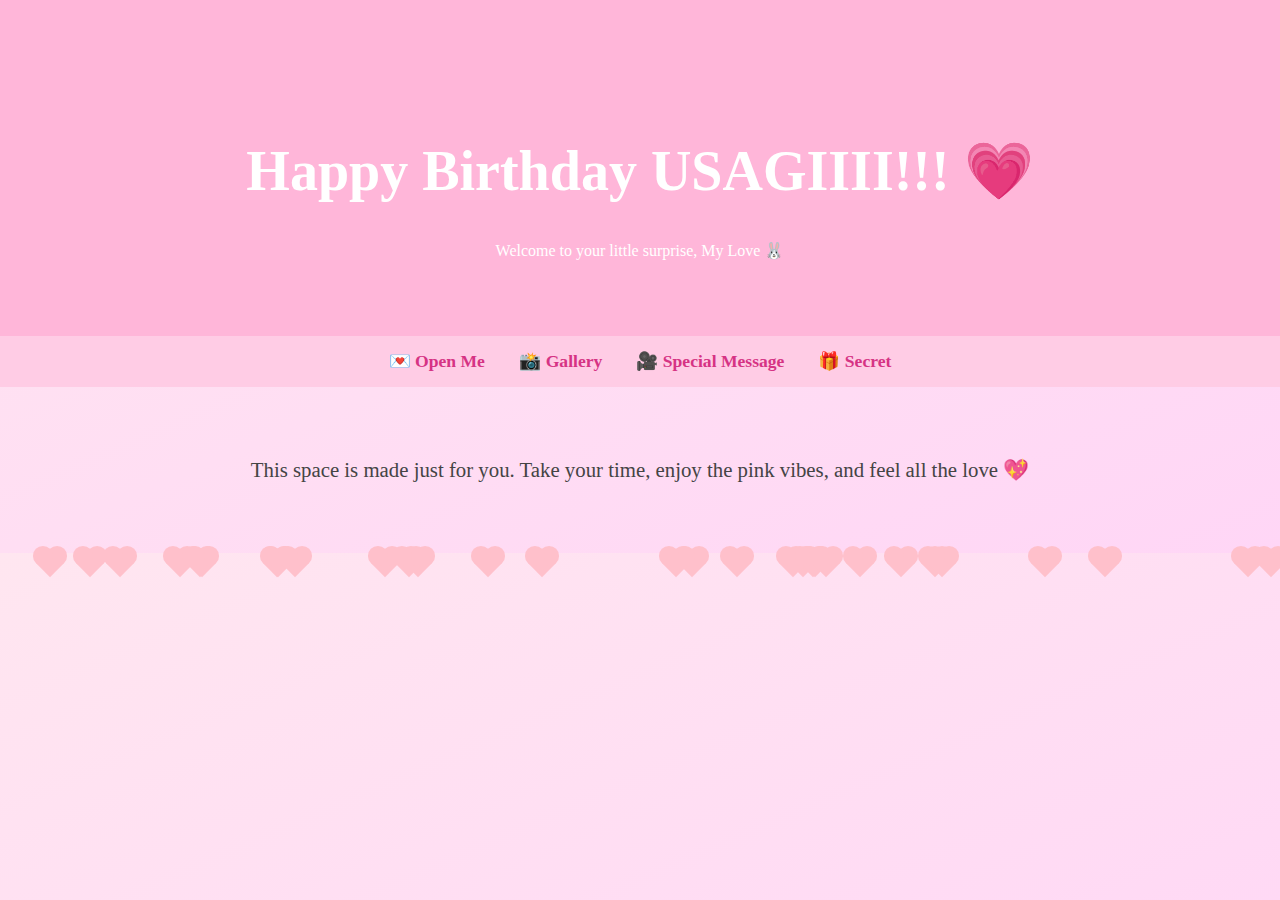
<file: index.html>
<!DOCTYPE html>
<html lang="en">
<head>
  <meta charset="UTF-8">
  <meta name="viewport" content="width=device-width, initial-scale=1.0">
  <title>Happy Birthday, Usagi 💖</title>
  <style>
    body {
      margin: 0;
      font-family: 'Comic Sans MS', cursive;
      background: linear-gradient(to bottom right, #ffe6f0, #ffd6f6);
      overflow: hidden;
    }
    header {
      text-align: center;
      padding: 100px 20px 60px;
      background-color: #ffb6d9;
      color: white;
    }
    header h1 {
      font-size: 3.5em;
    }
    nav {
      text-align: center;
      background-color: #ffcce5;
      padding: 15px;
    }
    nav a {
      margin: 0 15px;
      text-decoration: none;
      color: #d63384;
      font-weight: bold;
      font-size: 1.1em;
    }
    .content {
      text-align: center;
      padding: 50px 20px;
      font-size: 1.3em;
      color: #444;
    }
    .heart {
      position: absolute;
      width: 20px;
      height: 20px;
      background-color: pink;
      transform: rotate(45deg);
      animation: float 10s infinite;
    }
    .heart::before,
    .heart::after {
      content: "";
      position: absolute;
      width: 20px;
      height: 20px;
      background-color: pink;
      border-radius: 50%;
    }
    .heart::before {
      top: -10px;
      left: 0;
    }
    .heart::after {
      left: -10px;
      top: 0;
    }
    @keyframes float {
      0% {
        transform: translateY(0) rotate(45deg);
        opacity: 1;
      }
      100% {
        transform: translateY(-100vh) rotate(45deg);
        opacity: 0;
      }
    }
  </style>
</head>
<body>
  <header>
    <h1>Happy Birthday USAGIIII!!! 💗</h1>
    <p>Welcome to your little surprise, My Love 🐰</p>
  </header>

  <nav>
    <a href="love.html">💌  Open Me </a>
    <a href="gallery.html">📸 Gallery</a>
    <a href="video.html">🎥 Special Message</a>
  
    <a href="secret.html">🎁 Secret</a>
  </nav>

  <div class="content">
    <p>This space is made just for you. Take your time, enjoy the pink vibes, and feel all the love 💖</p>
  </div>

  <!-- Floating hearts animation -->
  <script>
    const heartCount = 30;
    for (let i = 0; i < heartCount; i++) {
      const heart = document.createElement('div');
      heart.className = 'heart';
      heart.style.left = Math.random() * 100 + 'vw';
      heart.style.animationDuration = (5 + Math.random() * 5) + 's';
      document.body.appendChild(heart);
    }
  </script>
</body>
</html>
</file>
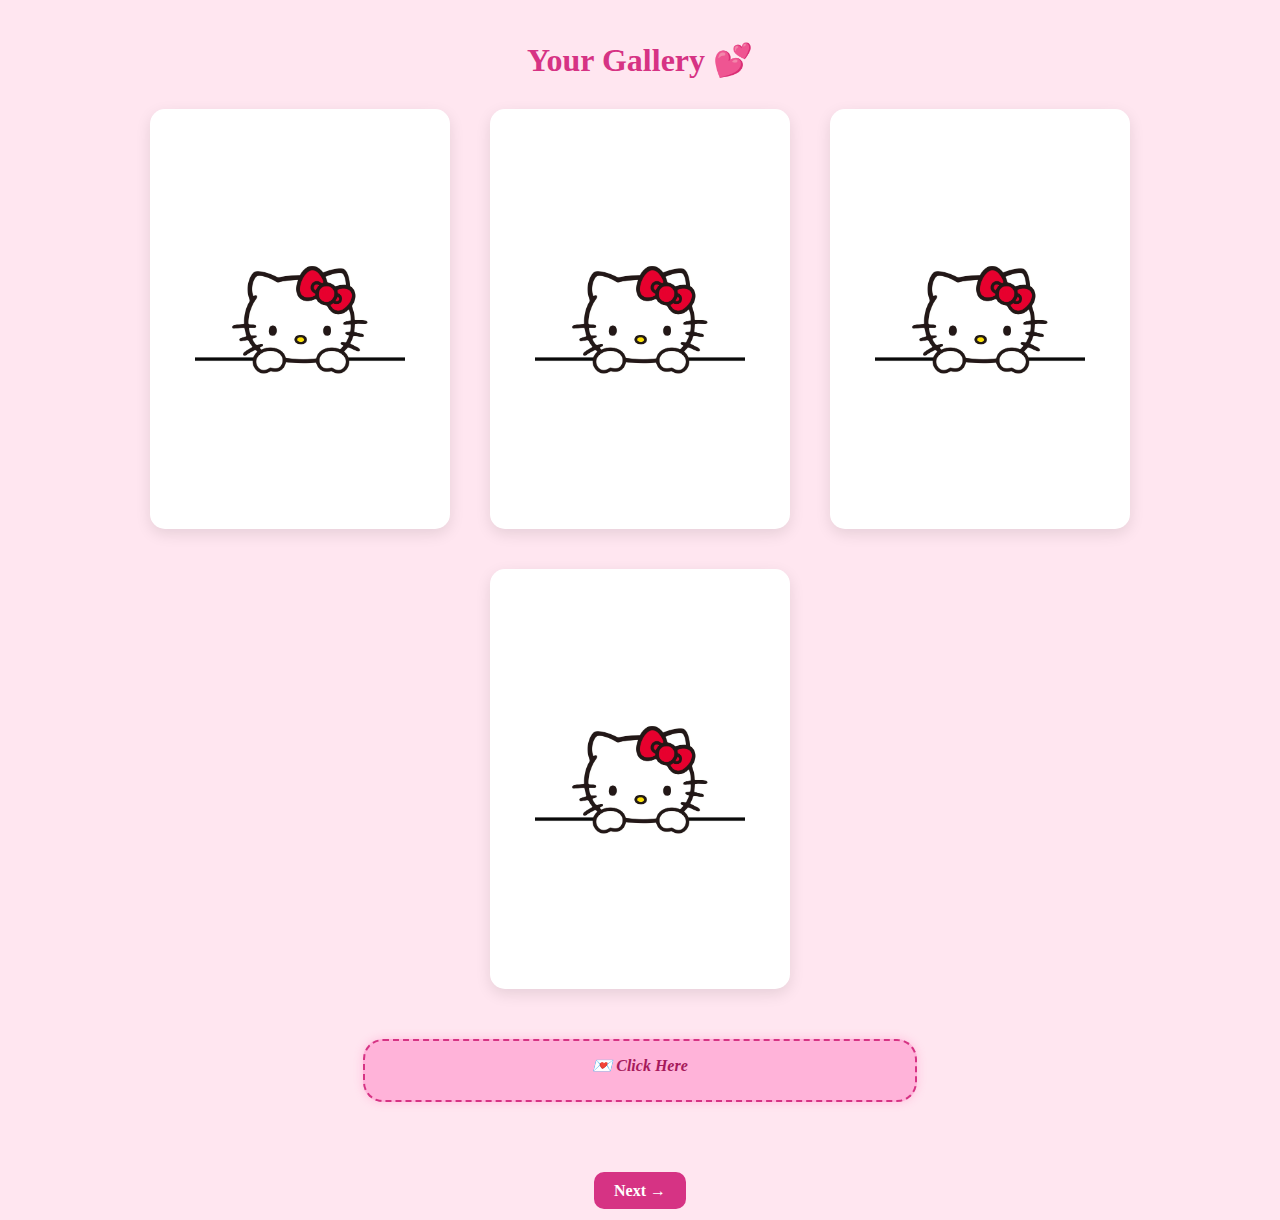
<file: gallery.html>
<!DOCTYPE html>
<html lang="en">
<head>
  <meta charset="UTF-8">
  <meta name="viewport" content="width=device-width, initial-scale=1.0">
  <title>Gallery 📸</title>
  <style>
    body {
      margin: 0;
      font-family:'Comic Sans MS', cursive;
      background-color: #ffe6f0;
      color: #333;
      text-align: center;
      padding: 20px;
      overflow-x: hidden;
    }
    h1 {
      color: #d63384;
      margin-bottom: 30px;
    }
    .gallery {
      display: flex;
      flex-wrap: wrap;
      justify-content: center;
      gap: 40px;
    }
    .gallery .card {
      position: relative;
      width: 300px;
      height: 420px;
      perspective: 1000px;
      cursor: pointer;
    }
    .card-inner {
      width: 100%;
      height: 100%;
      transition: transform 0.8s;
      transform-style: preserve-3d;
      position: relative;
    }
    .card.flipped .card-inner {
      transform: rotateY(180deg);
    }
    .card-front, .card-back {
      position: absolute;
      width: 100%;
      height: 100%;
      border-radius: 15px;
      backface-visibility: hidden;
      box-shadow: 0 5px 15px rgba(0,0,0,0.1);
    }
    .card-front {
      background: url('Images/H-K.png') center/70% no-repeat, #fff;
      /* If you want to use the online image, use:
      background: url('https://pngimg.com/d/bunny_PNG2417.png') center/70% no-repeat, #fff;
      */
    }
    .card-back {
      background-color: #fff;
      transform: rotateY(180deg);
      display: flex;
      flex-direction: column;
      align-items: center;
      justify-content: center;
      padding: 10px;
    }
    .card-back img, .card-back video {
      width: 95%;
      height: 260px; /* or set to 100% for full height */
      object-fit: cover;
      border-radius: 12px;
      margin-bottom: 10px;
      box-shadow: 0 5px 15px rgba(0,0,0,0.2);
    }
    .comment {
      font-size: 0.95em;
      color: #d63384;
      font-style: italic;
    }
    .back {
      margin-top: 80px;
      text-align: center;
    }
    .back a {
      text-decoration: none;
      color: white;
      background-color: #d63384;
      padding: 10px 20px;
      border-radius: 10px;
      font-weight: bold;
    }
    .modal {
      display: none;
      position: fixed;
      z-index: 1000;
      padding-top: 60px;
      left: 0;
      top: 0;
      width: 100%;
      height: 100%;
      overflow: auto;
      background-color: rgba(0,0,0,0.8);
    }
    .modal-content {
      margin: auto;
      display: block;
      max-width: 80vw;
      max-height: 80vh;
      border-radius: 15px;
      box-shadow: 0 5px 30px rgba(0,0,0,0.3);
      animation: zoomIn 0.3s;
    }
    @keyframes zoomIn {
      from {transform: scale(0.7);}
      to {transform: scale(1);}
    }
    .close {
      position: absolute;
      top: 30px;
      right: 50px;
      color: #fff;
      font-size: 40px;
      font-weight: bold;
      cursor: pointer;
      z-index: 1001;
    }
    .sparkle {
      position: absolute;
      width: 10px;
      height: 10px;
      background: radial-gradient(circle, #fff, #ffccf5);
      border-radius: 50%;
      animation: sparkle 1s ease-out forwards;
      pointer-events: none;
      z-index: 999;
    }
    @keyframes sparkle {
      from { opacity: 1; transform: scale(1); }
      to { opacity: 0; transform: scale(2); }
    }
    .reveal-btn {
      margin-top: 10px;
      padding: 8px 16px;
      background-color: #d63384;
      color: white;
      border: none;
      border-radius: 12px;
      cursor: pointer;
      font-weight: bold;
      transition: background-color 0.3s;
    }
    .reveal-btn:hover {
      background-color: #c32a6d;
    }
    .hidden-message {
      display: none;
      margin-top: 10px;
      font-size: 1.1em;
      color: #333;
      background-color: #ffe6f0;
      padding: 10px;
      border-radius: 10px;
      box-shadow: 0 5px 15px rgba(0,0,0,0.1);
    }
    .hidden-message.show {
      display: block;
    }
    .secret-message {
  margin: 50px auto;
  max-width: 500px;
  background: #ffb3d9;
  border: 2px dashed #d63384;
  border-radius: 20px;
  padding: 15px 25px;
  color: #a61b5c;
  font-weight: bold;
  font-style: italic;
  font-size: 1em;
  cursor: pointer;
  box-shadow: 0 0 10px rgba(255, 105, 180, 0.3);
  transition: all 0.3s ease-in-out;
}

.secret-message:hover {
  box-shadow: 0 0 20px rgba(255, 105, 180, 0.5);
  transform: scale(1.02);
}

.secret-message .hidden-text {
  max-height: 0;
  overflow: hidden;
  opacity: 0;
  transition: all 0.6s ease;
  margin-top: 10px;
  color: #87004e;
}

.secret-message.revealed .hidden-text {
  max-height: 200px;
  opacity: 1;
}

  </style>
</head>
<body>
  <h1>Your Gallery 💕</h1>
  <div class="gallery">
    <div class="card">
      <div class="card-inner">
        <div class="card-front"></div>
        <div class="card-back">
          <img src="Images/Pic1.jpg" alt="Surprise 1">
          <div class="comment">
            <img src="Images/Omenheart animation.webp" alt="Omenheart" style="height:2.5em; width:2.5em; vertical-align:-0.2em; margin-left:2px;">
            For the way you make me look at you
          </div>
          <div class="hidden-message">
            You are my favorite surprise! 💖
          </div>
        </div>
      </div>
    </div>

    <div class="card">
      <div class="card-inner">
        <div class="card-front"></div>
        <div class="card-back">
          <img src="Images/pic2.jpg" alt="Surprise 2">
          <div class="comment"><img src="Images/Wow.webp" alt="Animated Wow" style="height:2.5em; width:2.5em; vertical-align:-0.2em; margin-left:2px;">
            For those gorgeous mesmerizing green eyes & how chokeable you are   </div>
        </div>
      </div>
    </div>

    <div class="card">
      <div class="card-inner">
        <div class="card-front"></div>
        <div class="card-back">
          <img src="Images/PIC3.jpg" alt="Surprise 3">
          <div class="comment">For the love you show in " BIG "  things<img src="Images/smirk.png" alt="Animated hearts" style="height:2.5em; width:2.5em; vertical-align:-0.2em; margin-left:2px;">
          </div>
        </div>
      </div>
    </div>

    <div class="card">
      <div class="card-inner">
        <div class="card-front"></div>
        <div class="card-back">
  <video src="Images/PIC4.mp4" controls autoplay loop muted style="width:90%;border-radius:12px;box-shadow:0 5px 15px rgba(0,0,0,0.2);margin-bottom:10px;"></video>
  <div class="comment"><img src="Images/Lick.webp" alt="Animated Lick" style="height:2.5em; width:2.5em; vertical-align:-0.2em; margin-left:2px;"> And for how exquisitely alluring & delicious you look 
  <p>(even Han would approve )</p> </div>
</div>
      </div>
    </div>
  </div> <!-- End of .gallery -->

  <div class="secret-message" onclick="revealMessage(this)">
    💌 Click Here
    <div class="hidden-text">
      For every time you lit up my days, my nights, and even my darkest hours — thank you for being so kind, so sweet, so caring… and for teaching me what it truly means to love someone. 🐰💖<br>
      Every little moment with you is my favorite one.
    </div>
  </div>

  <div class="back">
    <a href="video.html">Next →</a>
  </div>

  <div id="imgModal" class="modal">
    <span class="close">&times;</span>
    <img class="modal-content" id="modalImg">
  </div>

  <audio id="flipSound" src="https://cdn.pixabay.com/download/audio/2022/03/15/audio_d80e8b7885.mp3?filename=card-flip-1-89169.mp3"></audio>

  <script>
    const modal = document.getElementById('imgModal');
    const modalImg = document.getElementById('modalImg');
    const closeBtn = document.querySelector('.close');
    const flipSound = document.getElementById('flipSound');

    document.querySelectorAll('.card').forEach(card => {
      card.addEventListener('click', () => {
        card.classList.toggle('flipped');
        flipSound.currentTime = 0;
        flipSound.play();
        const sparkle = document.createElement('div');
        sparkle.className = 'sparkle';
        sparkle.style.top = `${Math.random() * window.innerHeight}px`;
        sparkle.style.left = `${Math.random() * window.innerWidth}px`;
        document.body.appendChild(sparkle);
        setTimeout(() => sparkle.remove(), 1000);
      });
    });

    document.querySelectorAll('.card-back img').forEach(img => {
      img.onclick = function (e) {
        e.stopPropagation();
        modal.style.display = "block";
        modalImg.src = this.src;
      }
    });

    closeBtn.onclick = function () {
      modal.style.display = "none";
    }

    modal.onclick = function (e) {
      if (e.target === modal) {
        modal.style.display = "none";
      }
    }

    function revealMessage(el) {
      el.classList.toggle('revealed');
    }
  </script>
</body>
</html>
</file>
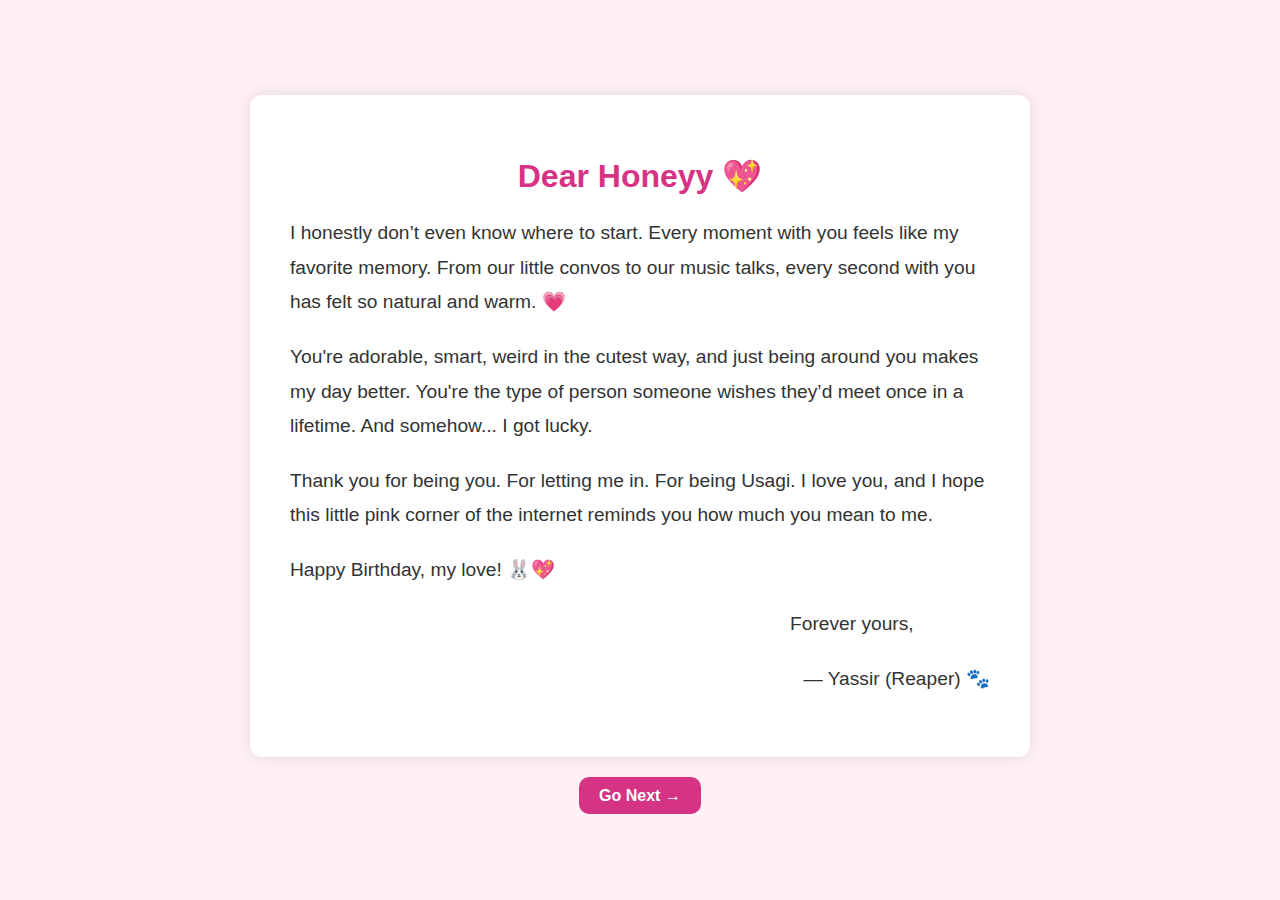
<file: love.html>
<!DOCTYPE html>
<html lang="en">
<head>
  <meta charset="UTF-8">
  <meta name="viewport" content="width=device-width, initial-scale=1.0">
  <title>Love Letter 💌</title>
  <style>
    body {
      margin: 0;
      padding: 0;
      font-family: 'Comic Sans MS', cursive, sans-serif;
      background: #fff0f5;
      color: #333;
      display: flex;
      flex-direction: column;
      align-items: center;
      justify-content: center;
      min-height: 100vh;
    }
    .letter {
      background: white;
      border-radius: 12px;
      padding: 40px;
      max-width: 700px;
      box-shadow: 0 0 15px rgba(0,0,0,0.1);
    }
    .letter h1 {
      text-align: center;
      color: #d63384;
    }
    .letter p {
      font-size: 1.2em;
      line-height: 1.8em;
      margin-bottom: 20px;
    }
    .back {
      margin-top: 30px;
    }
    .back a {
      text-decoration: none;
      color: #fff;
      background-color: #d63384;
      padding: 10px 20px;
      border-radius: 10px;
      font-weight: bold;
    }
  </style>
</head>
<body>
  <div class="letter">
    <h1>Dear Honeyy 💖</h1>
    <p>
      I honestly don’t even know where to start. Every moment with you feels like my favorite memory. From our little convos to our music talks, every second with you has felt so natural and warm. 💗
    </p>
    <p>
      You're adorable, smart, weird in the cutest way, and just being around you makes my day better. You're the type of person someone wishes they’d meet once in a lifetime. And somehow... I got lucky.
    </p>
    <p>
      Thank you for being you. For letting me in. For being Usagi. I love you, and I hope this little pink corner of the internet reminds you how much you mean to me. 
     </p>
    <p>
      Happy Birthday, my love! 🐰💖
    </p>
    <p style="margin-left:500px;">
      Forever yours,<br>
      </p>
      <p style="text-align:right;">
      — Yassir (Reaper) 🐾
    </p>
  </div>

  <div class="back">
    <a href="gallery.html"> Go Next →</a>
  </div>

    
  </footer>
</body>
</html>
</file>
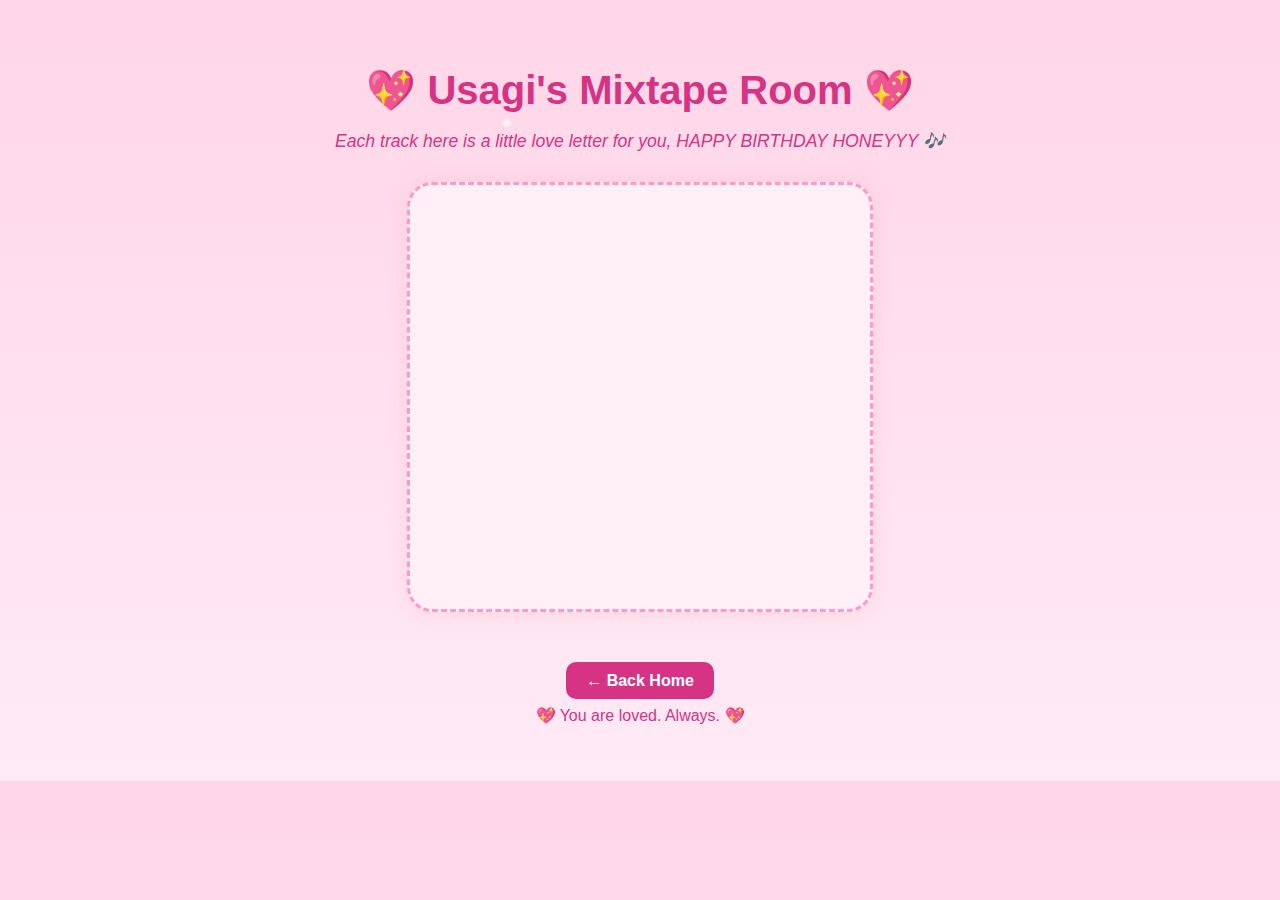
<file: mixtape.html>
<!DOCTYPE html>
<html lang="en">
<head>
  <meta charset="UTF-8">
  <meta name="viewport" content="width=device-width, initial-scale=1.0">
  <title>Usagi's Mixtape 💖</title>
  <style>
    body {
      margin: 0;
      background: linear-gradient(to bottom, #ffd6e8, #ffeaf5);
      font-family: 'Comic Sans MS', cursive, sans-serif;
      color: #d63384;
      text-align: center;
      overflow-x: hidden;
      padding: 40px 20px;
      position: relative;
    }

    h1 {
      font-size: 2.5em;
      margin-bottom: 10px;
      animation: fadeIn 1s ease-out forwards;
    }

    .note {
      font-size: 1.1em;
      font-style: italic;
      margin-bottom: 30px;
      animation: fadeIn 1.4s ease-out forwards;
    }

    .player-frame {
      border: 3px dashed #ff99cc;
      padding: 20px;
      border-radius: 25px;
      background: #fff0f7;
      box-shadow: 0 0 20px rgba(255, 182, 193, 0.4);
      width: 90%;
      max-width: 420px;
      margin: auto;
      animation: popIn 1.2s ease-out forwards;
      position: relative;
      z-index: 1;
    }

    .player-frame::before {
      content: "";
      position: absolute;
      top: -20px;
      left: -20px;
      width: 60px;
      height: 60px;
      background: url('https://i.imgur.com/4M7IWwP.png') center/contain no-repeat;
      z-index: 2;
    }

    @keyframes popIn {
      0% { transform: scale(0.8); opacity: 0; }
      100% { transform: scale(1); opacity: 1; }
    }

    @keyframes fadeIn {
      0% { opacity: 0; transform: translateY(-10px); }
      100% { opacity: 1; transform: translateY(0); }
    }

    .sparkle {
      position: absolute;
      width: 10px;
      height: 10px;
      background: radial-gradient(circle, #fff, #ffcce5);
      border-radius: 50%;
      animation: sparkle 1s ease-out forwards;
      pointer-events: none;
      z-index: 999;
    }

    @keyframes sparkle {
      from { opacity: 1; transform: scale(1); }
      to { opacity: 0; transform: scale(2); }
    }

    .back {
      margin-top: 60px;
    }

    .back a {
      text-decoration: none;
      color: white;
      background-color: #d63384;
      padding: 10px 20px;
      border-radius: 10px;
      font-weight: bold;
    }
  </style>
</head>
<body>
  <h1>💖 Usagi's Mixtape Room 💖</h1>
  <p class="note">Each track here is a little love letter for you, HAPPY BIRTHDAY HONEYYY 🎶</p>
  <div class="player-frame">
    <iframe style="border-radius:12px" src="https://open.spotify.com/embed/playlist/2qrOI76kyznlEmxqyS6dJr" width="100%" height="380" frameborder="0" allowfullscreen="" allow="autoplay; clipboard-write; encrypted-media; fullscreen; picture-in-picture" loading="lazy"></iframe>
  </div>
  <div class="back">
    <a href="index.html">← Back Home</a>
  </div>

  <script>
    function sparkleEffect() {
      const sparkle = document.createElement('div');
      sparkle.className = 'sparkle';
      sparkle.style.top = `${Math.random() * window.innerHeight}px`;
      sparkle.style.left = `${Math.random() * window.innerWidth}px`;
      document.body.appendChild(sparkle);
      setTimeout(() => sparkle.remove(), 1000);
    }

    setInterval(sparkleEffect, 400);
  </script>

  <footer class="footer">
    <p class="heart">💖 You are loved. Always. 💖</p>

</body>
</html>
</file>
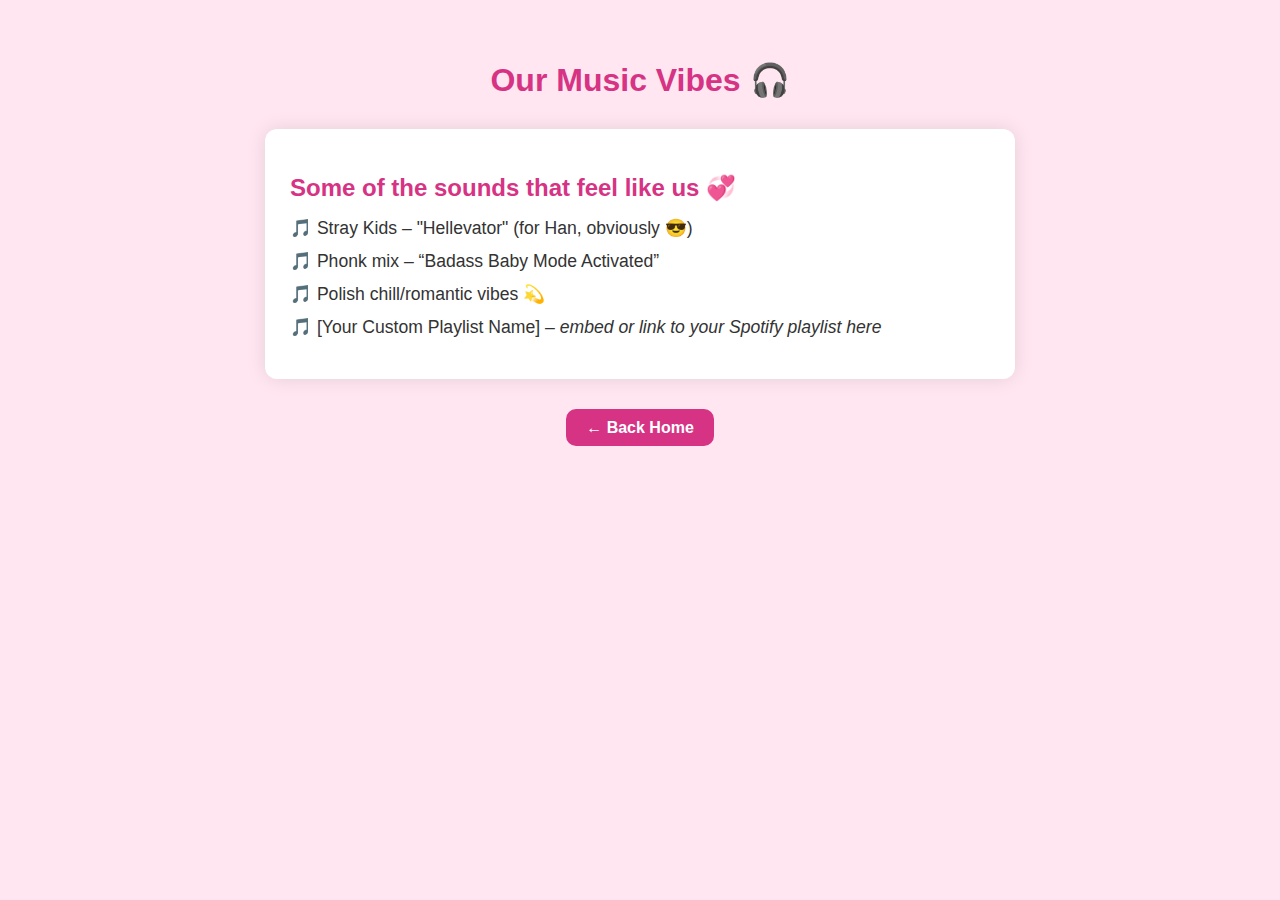
<file: music.html>
<!DOCTYPE html>
<html lang="en">
<head>
  <meta charset="UTF-8">
  <meta name="viewport" content="width=device-width, initial-scale=1.0">
  <title>Our Music 🎧</title>
  <style>
    body {
      margin: 0;
      font-family: 'Arial', sans-serif;
      background-color: #ffe6f0;
      color: #333;
      padding: 40px 20px;
      text-align: center;
    }
    h1 {
      color: #d63384;
      margin-bottom: 30px;
    }
    .playlist {
      max-width: 700px;
      margin: auto;
      text-align: left;
      background-color: #fff;
      padding: 25px;
      border-radius: 12px;
      box-shadow: 0 0 20px rgba(0,0,0,0.1);
    }
    .playlist h2 {
      color: #d63384;
      margin-bottom: 15px;
    }
    .playlist ul {
      list-style: none;
      padding-left: 0;
    }
    .playlist li {
      margin-bottom: 12px;
      font-size: 1.1em;
    }
    .back {
      margin-top: 40px;
    }
    .back a {
      text-decoration: none;
      color: white;
      background-color: #d63384;
      padding: 10px 20px;
      border-radius: 10px;
      font-weight: bold;
    }
  </style>
</head>
<body>
  <h1>Our Music Vibes 🎧</h1>
  <div class="playlist">
    <h2>Some of the sounds that feel like us 💞</h2>
    <ul>
      <li>🎵 Stray Kids – "Hellevator" (for Han, obviously 😎)</li>
      <li>🎵 Phonk mix – “Badass Baby Mode Activated”</li>
      <li>🎵 Polish chill/romantic vibes 💫</li>
      <li>🎵 [Your Custom Playlist Name] – <em>embed or link to your Spotify playlist here</em></li>
    </ul>
  </div>

  <div class="back">
    <a href="index.html">← Back Home</a>
  </div>
</body>
</html>
</file>
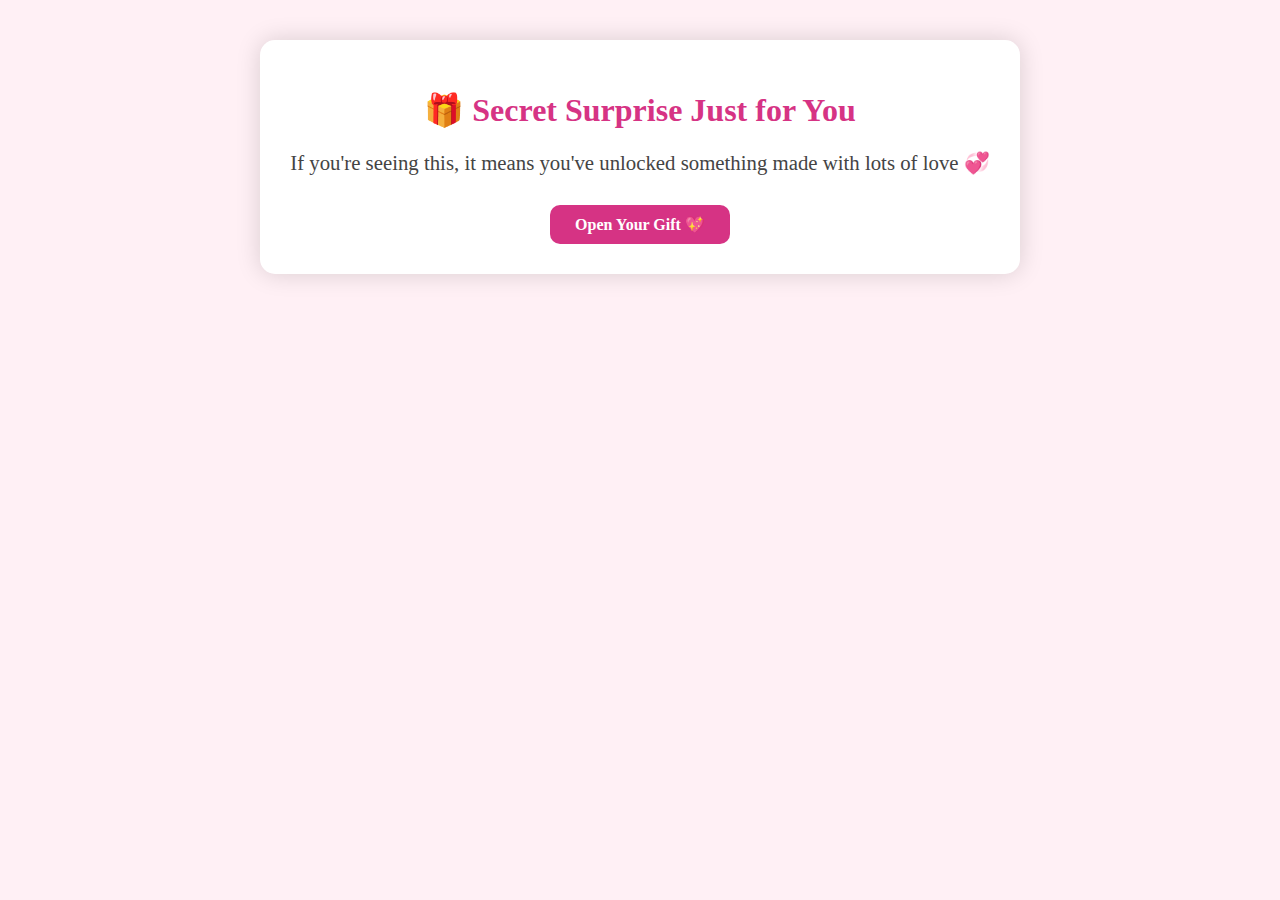
<file: secret.html>
<!DOCTYPE html>
<html lang="en">
<head>
  <meta charset="UTF-8">
  <meta name="viewport" content="width=device-width, initial-scale=1.0">
  <title>Secret Surprise 🎁</title>
  <style>
    body {
      margin: 0;
      font-family: 'Georgia', serif;
      background: #fff0f5;
      display: flex;
      flex-direction: column;
      justify-content: center;
      align-items: center;
      text-align: center;
      padding: 40px 20px;
      color: #444;
    }
    .surprise-box {
      background-color: #fff;
      padding: 30px;
      border-radius: 15px;
      box-shadow: 0 0 25px rgba(0,0,0,0.15);
      max-width: 700px;
    }
    h1 {
      color: #d63384;
    }
    .message {
      font-size: 1.3em;
      margin-top: 20px;
    }
    .gift {
      margin-top: 30px;
    }
    .gift a {
      background-color: #d63384;
      color: white;
      padding: 10px 25px;
      text-decoration: none;
      font-weight: bold;
      border-radius: 10px;
      display: inline-block;
      transition: background-color 0.3s ease;
    }
    .gift a:hover {
      background-color: #c12274;
    }
    .back {
      margin-top: 40px;
    }
    .back a {
      text-decoration: none;
      color: white;
      background-color: #d63384;
      padding: 10px 20px;
      border-radius: 10px;
      font-weight: bold;
    }
  </style>
</head>
<body>
  <div class="surprise-box">
    <h1>🎁 Secret Surprise Just for You</h1>
    <p class="message">If you're seeing this, it means you've unlocked something made with lots of love 💞</p>
    <div class="gift">
      <a href="mixtape.html" >Open Your Gift 💖</a>
    </div>
  </div>

  
</body>
</html>
</file>
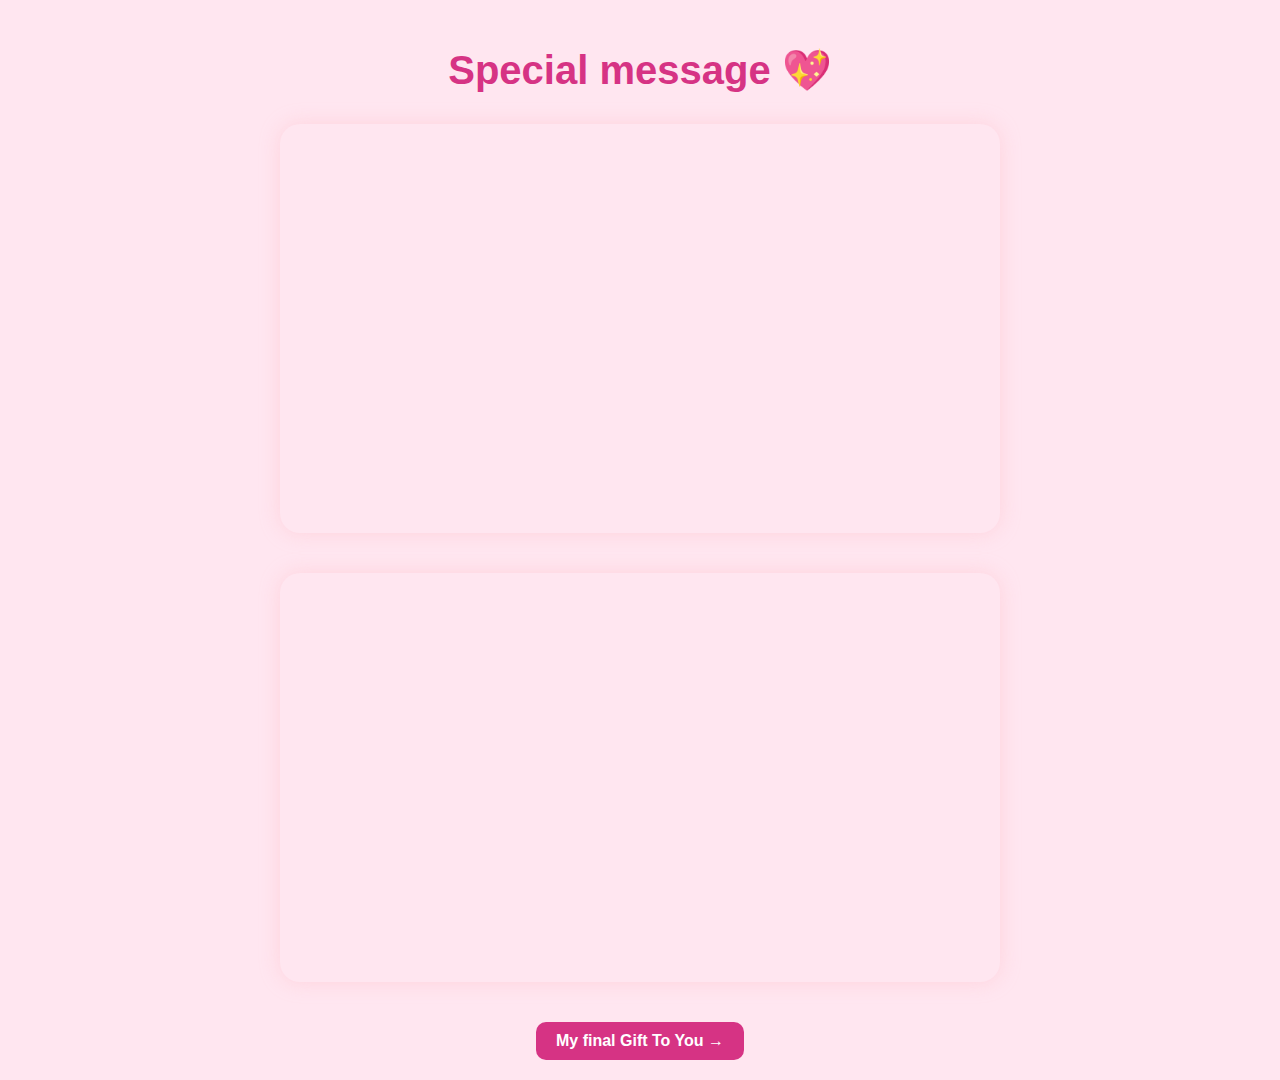
<file: video.html>
<!DOCTYPE html>
<html lang="en">
<head>
  <meta charset="UTF-8" />
  <meta name="viewport" content="width=device-width, initial-scale=1" />
  <title>Video Page 🎥</title>
  <style>
    body {
      margin: 0;
      font-family: 'Arial', sans-serif;
      background-color: #ffe6f0;
      color: #333;
      text-align: center;
      padding: 20px;
      overflow-x: hidden;
    }
    h1 {
      color: #d63384;
      margin-bottom: 30px;
      font-size: 2.5em;
    }
    .video-wrapper {
      position: relative;
      width: 90%;
      max-width: 720px;
      margin: auto;
      border-radius: 20px;
      overflow: hidden;
      box-shadow: 0 0 20px rgba(255, 182, 193, 0.4);
      margin-bottom: 40px;
    }
    iframe {
      width: 100%;
      height: 405px; /* 16:9 ratio */
      border: none;
      border-radius: 20px;
    }
    .back {
      margin-top: 40px;
    }
    .back a {
      text-decoration: none;
      color: white;
      background-color: #d63384;
      padding: 10px 20px;
      border-radius: 10px;
      font-weight: bold;
      display: inline-block;
    }
  </style>
</head>
<body>
  <h1> Special message 💖</h1>

  <div class="video-wrapper">
    <!-- Replace the src below with your first video's public embed link -->
    <iframe src="https://drive.google.com/file/d/1k5krQV2X0XOIJpd1lXsqW53F8gytrBC6/preview
" allow="autoplay" allowfullscreen></iframe>
  </div>

  <div class="video-wrapper">
    <!-- Replace the src below with your second video's public embed link -->
    <iframe src="https://drive.google.com/file/d/1nJI7vgVRzkXnyj2hReOapTjT0mFGTNM7/preview
" allow="autoplay" allowfullscreen></iframe>
  </div>

   <div class="back">
    <a href="secret.html"> My final Gift To You →</a>
  </div>
</body>
</html>
</file>
